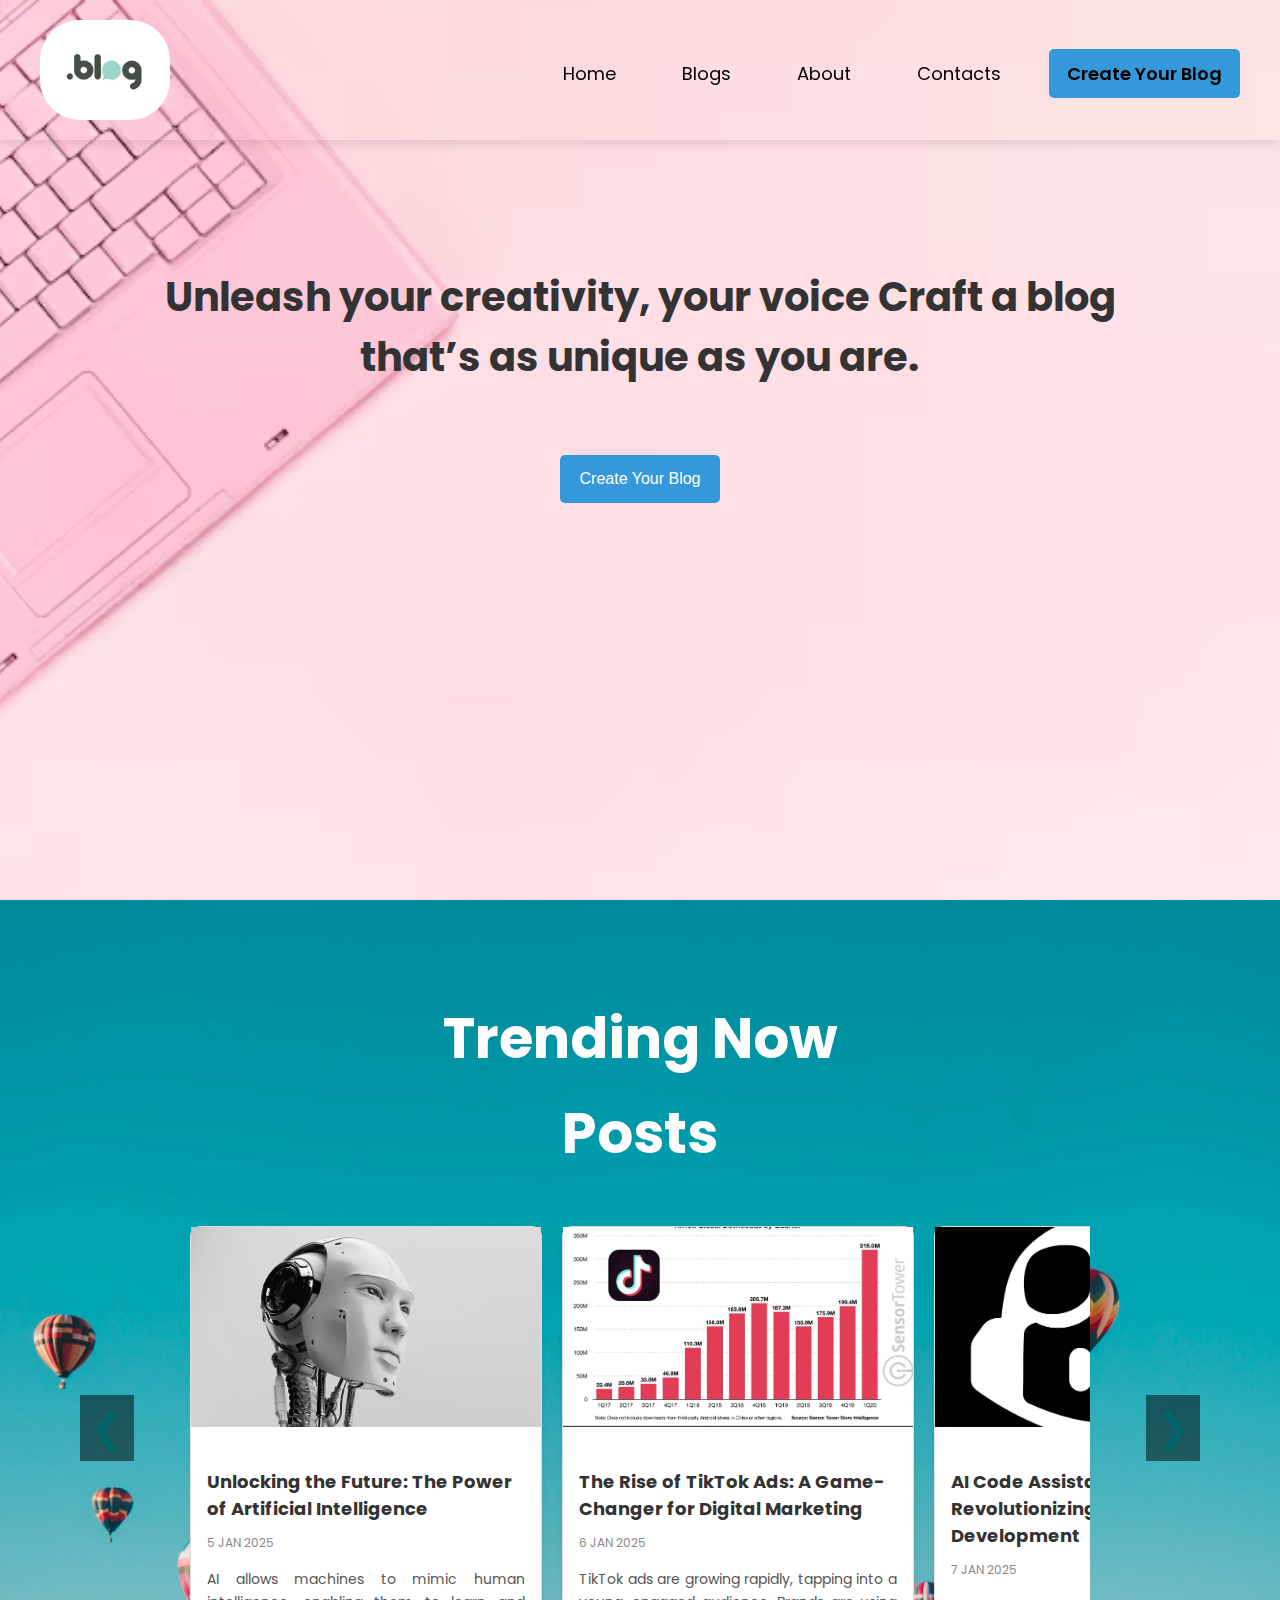
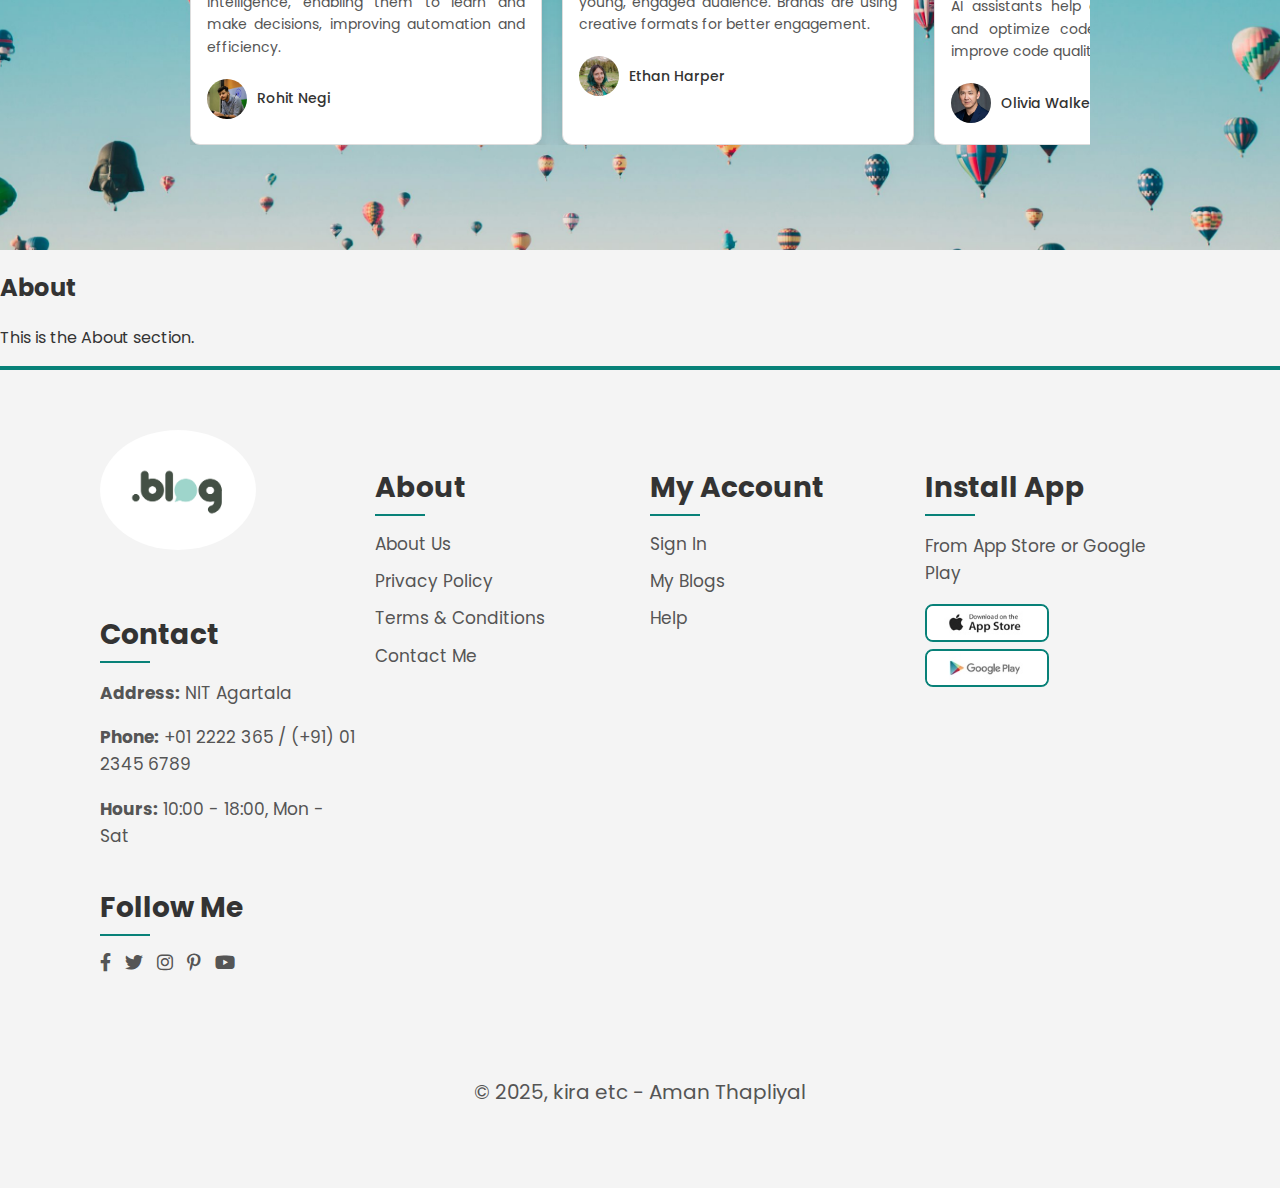
<file: index.html>
<!DOCTYPE html>
<html lang="en">
<head>
    <meta charset="UTF-8">
    <meta name="viewport" content="width=device-width, initial-scale=1.0">
    <title>Devlog</title>
    <link rel="stylesheet" href="style.css">
    <link rel="stylesheet" href="https://cdnjs.cloudflare.com/ajax/libs/font-awesome/5.15.4/css/all.min.css">
    <link rel="stylesheet" href="https://cdnjs.cloudflare.com/ajax/libs/font-awesome/6.0.0-beta3/css/all.min.css" />

    
</head>
<body>
    <div id="top"></div>

    <div id="main">
        <section id="header">
            <div class="container">
                <a href="#" class="logo"><img src="./img/logo3.png" alt="Devlog Logo"></a>
                <nav>
                    <ul id="navbar">
                        <li><a href="#top" class="nav-link">Home</a></li>
                        <li><a href="#blogs" class="nav-link">Blogs</a></li>
                        <li><a href="#about" class="nav-link">About</a></li>
                        <li><a href="#contacts" class="nav-link">Contacts</a></li>
                        <li><a href="create.html" class="btn">Create Your Blog</a></li>
                        <a href="#" id="close"><i class="far fa-times-circle"></i></a>
                    </ul>
                </nav>
            </div>

            <div id="mobile">
                <i id="bar" class="fas fa-bars"></i>
            </div>

        </section>
    
        <section id="second">
            <div class="heading">
                <div id="write">
                    <h1>Unleash your creativity, your voice Craft a blog <br> that’s as unique as you are.</h1>
                </div>
                <div id="button">
                    <a href="create.html"><button>Create Your Blog</button></a>
                </div>
            </div>


        </section>
    </div>



    <section id="blogs">
        <div class="blog-section">
            <h2>Trending Now</h2>

            <div class="post-slider">
                <h2 class="slider-title">Posts</h2>
                <button class="prev">&#10094;</button>

                <div class="post-wrapper">

                    <div class="blog-card">
                        <img src="./img/a1.png" alt="Post Image" class="card-image">
                        <div class="card-content">
                            <h3 class="card-title">Unlocking the Future: The Power of Artificial Intelligence</h3>
                            <p class="card-date">5 JAN 2025</p>
                            <p class="card-description">AI allows machines to mimic human intelligence, enabling them to learn and make decisions, improving automation and efficiency.</p>
                            <div class="card-author">
                                <img src="./img/author1.png" alt="Author Image" class="author-image">
                                <p class="author-name">Rohit Negi</p>
                            </div>
                        </div>
                    </div>
                    <!-- You can add more blog cards here -->
                    <div class="blog-card">
                        <img src="./img/a2.png" alt="Post Image" class="card-image">
                        <div class="card-content">
                            <h3 class="card-title">The Rise of TikTok Ads: A Game-Changer for Digital Marketing</h3>
                            <p class="card-date">6 JAN 2025</p>
                            <p class="card-description">TikTok ads are growing rapidly, tapping into a young, engaged audience. Brands are using creative formats for better engagement.</p>
                            <div class="card-author">
                                <img src="./img/author2.png" alt="Author Image" class="author-image">
                                <p class="author-name">Ethan Harper</p>
                            </div>
                        </div>
                    </div>

                    <div class="blog-card">
                        <img src="./img/a3.png" alt="Post Image" class="card-image">
                        <div class="card-content">
                            <h3 class="card-title">AI Code Assistants: Revolutionizing Software Development</h3>
                            <p class="card-date">7 JAN 2025</p>
                            <p class="card-description">AI assistants help developers write, debug, and optimize code. They save time and improve code quality.</p>
                            <div class="card-author">
                                <img src="./img/author3.png" alt="Author Image" class="author-image">
                                <p class="author-name">Olivia Walker</p>
                            </div>
                        </div>
                    </div>

                    <div class="blog-card">
                        <img src="./img/a4.png" alt="Post Image" class="card-image">
                        <div class="card-content">
                            <h3 class="card-title">CBG Gummies: The New Wellness Trend for Stress Relief</h3>
                            <p class="card-date">8 JAN 2025</p>
                            <p class="card-description">CBG gummies are becoming popular for stress relief and focus. They offer a natural alternative with minimal side effects.</p>
                            <div class="card-author">
                                <img src="./img/author4.png" alt="Author Image" class="author-image">
                                <p class="author-name">Mason Bennett</p>
                            </div>
                        </div>
                    </div>

                    <div class="blog-card">
                        <img src="./img/a5.png" alt="Post Image" class="card-image">
                        <div class="card-content">
                            <h3 class="card-title">Bamboo Pajamas: The Sustainable Fashion Revolution</h3>
                            <p class="card-date">9 JAN 2025</p>
                            <p class="card-description">Bamboo pajamas are soft, breathable, and eco-friendly. They're a sustainable alternative for comfortable sleepwear.</p>
                            <div class="card-author">
                                <img src="./img/auhtor5.png" alt="Author Image" class="author-image">
                                <p class="author-name">Ava Mitchell</p>
                            </div>
                        </div>
                    </div>

                    <div class="blog-card">
                        <img src="./img/a6.png" alt="Post Image" class="card-image">
                        <div class="card-content">
                            <h3 class="card-title">Claude AI: The Future of Conversational AI Technology</h3>
                            <p class="card-date">14 JAN 2025</p>
                            <p class="card-description">Claude AI offers human-like conversations and accurate text generation. It's pushing the boundaries of AI-driven communication.</p>
                            <div class="card-author">
                                <img src="./img/author6.png" alt="Author Image" class="author-image">
                                <p class="author-name">Lucas Carter</p>
                            </div>
                        </div>
                    </div>

                    <button class="next">&#10095;</button>


                </div>
            </div>
        </div>
    </section>
    

    <!-- About Section -->
    <section id="about">
        <h2>About</h2>
        <p>This is the About section.</p>
    </section>

    <!-- Contacts Section -->
    <!-- Contacts Section -->
<section id="contacts">
    <footer class="section-p1">
        <div class="col">
            <img class="logo" src="./img/logo3.png" alt="Footer Logo" id="footerlogo">
            <h4>Contact</h4>
            <p><strong>Address:</strong> NIT Agartala</p>
            <p><strong>Phone:</strong> +01 2222 365 / (+91) 01 2345 6789</p>
            <p><strong>Hours:</strong> 10:00 - 18:00, Mon - Sat</p>
            <div class="follow">
                <h4>Follow Me</h4>
                <div class="icon">
                    <i class="fab fa-facebook-f"></i>
                    <i class="fab fa-twitter"></i>
                    <i class="fab fa-instagram"></i>
                    <i class="fab fa-pinterest-p"></i>
                    <i class="fab fa-youtube"></i>
                </div>
            </div>
        </div>

        <div class="col">
            <h4>About</h4>
            <a href="#">About Us</a>
            <a href="#">Privacy Policy</a>
            <a href="#">Terms & Conditions</a>
            <a href="#">Contact Me</a>
        </div>

        <div class="col">
            <h4>My Account</h4>
            <a href="#">Sign In</a>
            <a href="#">My Blogs</a>
            <a href="#">Help</a>
        </div>

        <div class="col install">
            <h4>Install App</h4>
            <p>From App Store or Google Play</p>
            <div class="row">
                <img src="./img/pay/app.jpg" alt="App Store">
                <img src="./img/pay/play.jpg" alt="Google Play">
            </div>
        </div>

        <div class="copyright">
            <p>&copy; 2025, kira etc - Aman Thapliyal</p>
        </div>
    </footer>
</section>


    


    <script src="first.js"></script>
</body>
</html>
</file>
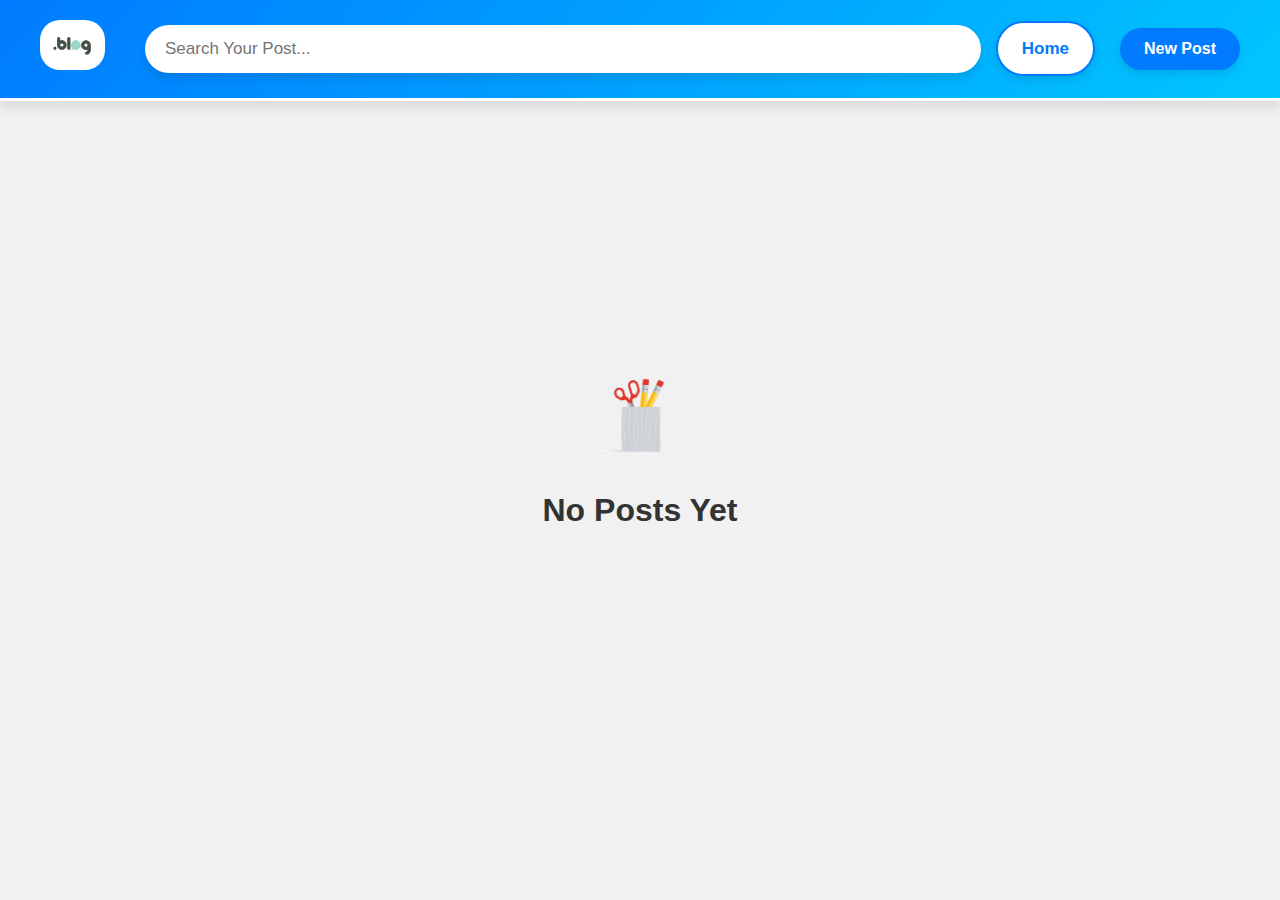
<file: create.html>
<!DOCTYPE html>
<html lang="en">
<head>
    <meta charset="UTF-8">
    <meta name="viewport" content="width=device-width, initial-scale=1.0">
    <title>Devlog: Posts</title>
    <link rel="stylesheet" href="style1.css">
    <link rel="stylesheet" href="https://cdnjs.cloudflare.com/ajax/libs/font-awesome/6.1.1/css/all.min.css"/>
    <link href="https://fonts.googleapis.com/css2?family=Poppins&display=swap"rel="stylesheet"/>
</head>
<body>
    <header class="header">
        <a href="#" class="logo"><img src="./img/logo3.png" alt=""></a>
        <div class="search-bar">
            <input type="text" placeholder="Search Your Post...">
        </div>
        <div class="nav-buttons">
            <a href="index.html" class="home-link">Home</a>
            <button class="new-post">New Post</button>
        </div>
    </header>


        <div class="no-post">
            <img src="./img/nopost.png" alt="">
            <h1>No Posts Yet</h1>
        </div>

        <div class="editor-container hidden">
            <div class="title-section">
                <label for="editor-title">Enter Title:</label>
                <input type="text" id="editor-title" placeholder="Enter the title" />
                <button id="nextStep" onclick="showEditor()">Next</button>
            </div>
        
            <div class="editor-section" style="display: none;">
                <div class="title">
                    <h2 id="display-title"></h2>
                </div>
        
                <div class="editor-toolbar">
                    <!-- Other toolbar buttons -->
        
                    <button id="bold" class="toolbar-button format">
                        <i class="fa-solid fa-bold"></i>
                    </button>
                    <button id="italic" class="toolbar-button format">
                        <i class="fa-solid fa-italic"></i>
                    </button>
                    <button id="underline" class="toolbar-button format">
                        <i class="fa-solid fa-underline"></i>
                    </button>
                    <button id="strikethrough" class="toolbar-button format">
                        <i class="fa-solid fa-strikethrough"></i>
                    </button>
                    <button id="superscript" class="toolbar-button script">
                        <i class="fa-solid fa-superscript"></i>
                    </button>
                    <button id="subscript" class="toolbar-button script">
                        <i class="fa-solid fa-subscript"></i>
                    </button>
                    <button id="insertOrderedList" class="toolbar-button">
                        <i class="fa-solid fa-list-ol"></i>
                    </button>
                    <button id="insertUnorderedList" class="toolbar-button">
                        <i class="fa-solid fa-list"></i>
                    </button>
                    <button id="undo" class="toolbar-button">
                        <i class="fa-solid fa-rotate-left"></i>
                    </button>
                    <button id="redo" class="toolbar-button">
                        <i class="fa-solid fa-rotate-right"></i>
                    </button>
                    <button id="justifyLeft" class="toolbar-button align">
                        <i class="fa-solid fa-align-left"></i>
                    </button>
                    <button id="justifyCenter" class="toolbar-button align">
                        <i class="fa-solid fa-align-center"></i>
                    </button>
                    <button id="justifyRight" class="toolbar-button align">
                        <i class="fa-solid fa-align-right"></i>
                    </button>
                    <button id="justifyFull" class="toolbar-button align">
                        <i class="fa-solid fa-align-justify"></i>
                    </button>
                    <button id="indent" class="toolbar-button spacing">
                        <i class="fa-solid fa-indent"></i>
                    </button>
                    <button id="outdent" class="toolbar-button spacing">
                        <i class="fa-solid fa-outdent"></i>
                    </button>
                    <select id="formatBlock" class="toolbar-button advanced">
                        <option value="H1">H1</option>
                        <option value="H2">H2</option>
                        <option value="H3">H3</option>
                        <option value="H4">H4</option>
                        <option value="H5">H5</option>
                        <option value="H6">H6</option>
                    </select>
                    <select id="fontName" class="toolbar-button advanced"></select>
                    <select id="fontSize" class="toolbar-button advanced"></select>
                    <div class="color-picker">
                        <input type="color" id="foreColor" class="adv-option-button" />
                        <label for="foreColor"><i class="fa-solid fa-palette"></i> Font</label>
                    </div>
                    <div class="color-picker">
                        <input type="color" id="backColor" class="adv-option-button" />
                        <label for="backColor"><i class="fa-solid fa-palette"></i> Highl</label>
                    </div>
                    
                    <!-- Text-to-Speech Button -->
                    <button id="textToSpeech" class="toolbar-button">
                        <i class="fa-solid fa-volume-high"></i> Speak
                    </button>
        

                </div>
        
                <div id="text-input" class="editable-area" contenteditable="true"></div>

                <div class="saveandclear">
                    <button id="save" class="toolbar-button">
                        <i class="fa-solid fa-save"></i> Save
                    </button>

                    <button id="close" class="toolbar-button">
                        <i class="fa-solid fa-xmark"></i> Close
                    </button>
                            
                    <button id="clear" class="toolbar-button">
                        <i class="fa-solid fa-eraser"></i> Clear
                    </button>
                </div>

            </div>
        </div>
        
          
          
        
          
          <script src="second.js"></script>
</body>
</html>
</file>
<file: style.css>
/* Global Styles */
@import url('https://fonts.googleapis.com/css2?family=Karla:ital,wght@0,200..800;1,200..800&display=swap');
@import url('https://fonts.googleapis.com/css2?family=Poppins:wght@300;400;600&display=swap');

html {
    scroll-behavior: smooth;
}

body {
    margin: 0;
    font-family: "Poppins", sans-serif;
    background-color: #f4f4f4;
    color: #333;
    font-optical-sizing: auto;
    font-style: normal;
    transition: background-color 0.3s ease;
}

/* Header Section */
#header {
    padding: 20px 0;
    position: sticky;
    top: 0;
    z-index: 1000;
    width: 100%;
    background: transparent;
    box-shadow: 0 4px 10px rgba(0, 0, 0, 0.1);
    transition: background-color 0.3s ease;
    height: 100px;
}

.container {
    max-width: 1200px;
    margin: auto;
    display: flex;
    justify-content: space-between;
    align-items: center;
    padding: 0 20px;
}

/* Logo */
.logo img {
    height: 100px;
    border-radius: 40px;
    transition: transform 0.3s ease;
}

.logo img:hover {
    transform: scale(1.1);
}

/* Navbar */
#navbar {
    list-style: none;
    display: flex;
    gap: 30px;
    margin: 0;
    padding: 0;
}

#navbar.active {
    right: 0; /* Slide the navbar into view */
}

#navbar li {
    display: inline-block;
}

#navbar a {
    text-decoration: none;
    color: black;
    font-size: 18px;
    padding: 12px 18px;
    border-radius: 5px;
    transition: background-color 0.3s ease, color 0.3s ease, transform 0.3s ease;
}

#navbar a:hover {
    background-color: #64748b;
    color: #f1f5f9;
    transform: scale(1.1);
}

/* Button Link */
.btn {
    padding: 15px 40px;
    border: none;
    outline: none;
    color: #fff;
    cursor: pointer;
    position: relative;
    border-radius: 12px;
    z-index: 0;
    font-size: 16px;
    font-weight: 600;
    background-color: #3498db;
}


.heading {
    display: flex;
    justify-content: center;
    align-items: center;
    flex-direction: column;
    text-align: center;
    padding: 100px;
}

.heading #write h1 {
    font-size: 40px;
    margin-bottom: 20px;
}

.heading #button button {
    margin-top: 3rem;
    padding: 15px 20px;
    font-size: 16px;
    border: none;
    border-radius: 5px;
    background-color: #3498db;
    color: #fff;
    cursor: pointer;
    transition: background-color 0.3s ease, transform 0.3s ease;
}

.heading #button button:hover {
    background-color: #2980b9;
    transform: scale(1.05);
}

.nav-link.active {
    color: #007BFF;
    font-weight: bold;
    text-decoration: underline;
}

#second {
    height: calc(100vh - 140px);
    width: 100vw;
    background-size: cover;
    background-repeat: no-repeat;
    background-position: center;
}

#main {
    transition: background-image 1s ease-in-out;
}

.blog-section {
    background-image: url("./img/a1back.png");
    background-size: cover;
    background-repeat: no-repeat;
    background-position: center;
    height: 100vh;
    padding-top: 50px;
}

.blog-section h2 {
    text-align: center;
    font-size: 3.5rem;
    font-weight: 700;
    color: #fff;
    margin-bottom: 30px;
}

.post-slider {
    position: relative;
    width: 90%;
    margin: 0 auto;
}

.post-slider .next, .post-slider .prev {
    position: absolute;
    top: 50%;
    font-size: 2.5rem;
    color: #006669;
    cursor: pointer;
    transform: translateY(-50%);
}

.post-slider {
    position: relative;
    width: 100%;
    overflow: hidden;
}

.post-wrapper {
    display: flex;
    transition: transform 0.5s ease-in-out;
}

.prev, .next {
    position: absolute;
    top: 50%;
    transform: translateY(-50%);
    background-color: rgba(0, 0, 0, 0.5);
    color: white;
    border: none;
    padding: 10px;
    cursor: pointer;
}

.next {
    right: 80px;
}

.prev {
    left: 80px;
}

.slider-title {
    text-align: center;
    font-size: 2rem;
    font-weight: 600;
    margin-top: -20px;
    color: #fff;
}

.post-slider {
    display: flex;
    justify-content: center;
    align-items: center;
    flex-direction: column;
}

.post-wrapper {
    margin-top: 20px;
    display: flex;
    gap: 20px;
    overflow-x: scroll;
    width: 900px;
}

.post-wrapper::-webkit-scrollbar {
    display: none;
}

.blog-card {
    min-width: 350px;
    border: 1px solid #ddd;
    display: inline-block;
    border-radius: 10px;
    box-shadow: 0 10px 15px rgba(0, 0, 0, 0.1);
    transition: transform 0.3s ease;
    background-color: #fff;
}

.blog-card:hover {
    transform: translateY(-8px);
}

.card-image {
    width: 100%;
    height: 200px;
    object-fit: cover;
}

.card-content {
    padding: 16px;
}

.card-category {
    font-size: 14px;
    color: #ff6347;
    font-weight: 600;
    margin-bottom: 8px;
    text-transform: uppercase;
}

.card-title {
    font-size: 18px;
    font-weight: bold;
    color: #333;
    margin-bottom: 12px;
}

.card-date {
    font-size: 12px;
    color: #888;
    margin-bottom: 16px;
}

.card-description {
    font-size: 14px;
    color: #555;
    margin-bottom: 16px;
    line-height: 1.6;
    text-align: justify;
}

.card-author {
    display: flex;
    align-items: center;
    gap: 10px;
}

.author-image {
    width: 40px;
    height: 40px;
    border-radius: 50%;
    object-fit: cover;
}

.author-name {
    font-size: 14px;
    color: #333;
    font-weight: 500;
}
.section-p1 {
    padding: 60px 100px;
    background: #f4f4f4;
}

footer {
    display: flex;
    flex-wrap: wrap;
    justify-content: space-between;
    gap: 20px;
    background-color: #333; /* Dark gray background */
    color: #fff; /* White text for contrast */
    padding: 40px 80px;
    border-top: 4px solid #088178; /* Optional: Add a stylish top border */

}


footer .col {
    flex: 1;
    min-width: 220px;
    margin-bottom: 30px;
    transition: transform 0.3s ease;
}

footer .col:hover {
    transform: translateY(-5px);
}

footer .logo {
    margin-bottom: 20px;
}

footer h4 {
    font-size: 28px;
    color: #333;
    margin-bottom: 15px;
    position: relative;
}

footer h4::after {
    content: "";
    display: block;
    width: 50px;
    height: 2px;
    background: #088178;
    margin-top: 5px;
}

footer p,
footer a {
    font-size: 17px;
    line-height: 1.6;
    color: #555;
}

footer a {
    text-decoration: none;
    margin-bottom: 10px;
    display: block;
    transition: color 0.3s ease;
}

footer a:hover {
    color: #088178;
}

footer .follow {
    margin-top: 20px;
}

footer .follow i {
    color: #555;
    font-size: 18px;
    margin-right: 10px;
    cursor: pointer;
    transition: color 0.3s ease, transform 0.3s ease;
}

footer .follow i:hover {
    color: #088178;
    transform: scale(1.2);
}

footer .install .row img {
    border: 2px solid #088178;
    border-radius: 8px;
    width: 120px;
    margin-right: 10px;
    transition: transform 0.3s ease;
}

footer .install img:hover {
    transform: scale(1.05);
}

footer .copyright {
    width: 100%;
    text-align: center;
    margin-top: 30px;
    color: #777;
    font-size: 20px;
}

#footerlogo {
    height: 120px;
    border-radius: 50%;
    transition: transform 0.3s ease, box-shadow 0.3s ease;
}

#footerlogo:hover {
    transform: scale(1.1);
    box-shadow: 0px 4px 15px rgba(0, 0, 0, 0.2);
}

footer .copyright p{
    font-size: 20px;

}

#mobile {
    display: none;
    align-items: center;
}

#close {
    display: none;
}

@media (max-width: 872px) {
    #mobile {
        display: flex;
        justify-content: end;
        padding-right: 20px;
        font-size: 35px; 
        cursor: pointer;
        position: absolute;
        top: 50px;
        right: 20px;
        color: black; /* Bright red color for high visibility */
    }
    #navbar{
        display: flex;
        flex-direction: column;
        align-items: flex-start;
        justify-content: flex-start;
        position: fixed;
        top: 0;
        right: -300px;
        width: 300px;
        height: 100vh;
        background-color: #E3E6F3;
        box-shadow: 0px 40px 60px rgba(0,0,0,0.1);
        padding: 80px 0 0 10px;
        transition: 0.3s;

    }

    #navbar.active{
        right: 0;
    }
    #close{
        display: initial;
        position: absolute;
        top: 20px;
        left: 10px;
        color: #222;
        font-size: 24px;
    }

    #close .far{
        font-size: 24px;
    }
}

/* Responsive Styles */
@media (max-width: 1200px) {
    .container {
        padding: 0 15px;
    }

    .post-wrapper {
        width: 100%;
    }
}

@media (max-width: 992px) {
    .heading {
        padding: 80px 20px;
    }

    .heading #write h1 {
        font-size: 35px;
    }

    .heading #button button {
        padding: 12px 18px;
        font-size: 14px;
    }

    .blog-section h2 {
        font-size: 3rem;
    }

    .slider-title {
        font-size: 1.8rem;
    }

    .post-wrapper {
        gap: 15px;
    }

    .blog-card {
        min-width: 300px;
    }
}

@media (max-width: 768px) {
    #navbar {
        flex-direction: column;
        gap: 15px;
    }

    .heading {
        padding: 60px 15px;
    }

    .heading #write h1 {
        font-size: 30px;
    }

    .heading #button button {
        padding: 10px 15px;
        font-size: 12px;
    }

    .blog-section h2 {
        font-size: 2.5rem;
    }

    .slider-title {
        font-size: 1.5rem;
    }

    .post-wrapper {
        gap: 10px;
    }

    .blog-card {
        min-width: 250px;
    }
}

@media (max-width: 576px) {
    .heading {
        padding: 40px 10px;
    }

    .heading #write h1 {
        font-size: 25px;
    }

    .heading #button button {
        padding: 8px 12px;
        font-size: 10px;
    }

    .blog-section h2 {
        font-size: 2rem;
    }

    .slider-title {
        margin-top: 10px;
        font-size: 1rem;
    }

    .post-wrapper {
        gap: 5px;
    }

    .blog-card {
        min-width: 200px;
        height: auto;
        padding: 10px;
        display: flex;
        flex-direction: column;
        justify-content: space-between;
    }

    .card-image {
        height: 100px;
    }

    .card-content {
        padding: 8px;
    }

    .card-title {
        font-size: 14px;
    }

    .card-description {
        font-size: 12px;
    }

    .card-author {
        font-size: 12px;
    }

    .author-image {
        width: 30px;
        height: 30px;
    }

    #mobile {
        display: flex;
        align-items: center;
    }


}
</file>
<file: style1.css>
body {
    margin: 0;
    font-family: 'Segoe UI', Tahoma, Geneva, Verdana, sans-serif;
    background-color: #f1f1f1;
    color: #333;
    line-height: 1.6;
    height: 100vh;
}

.header {
    display: flex;
    align-items: center;
    justify-content: space-between;
    background: linear-gradient(135deg, #007bff, #00c6ff);
    padding: 20px 40px;
    box-shadow: 0 6px 12px rgba(0, 0, 0, 0.1);
    border-bottom: 3px solid #ffffff;
}

.logo img {
    height: 50px; /* Adjust the height of the logo */
    width: auto;
    transition: transform 0.3s ease;
    border-radius: 20px;
}

.logo:hover img {
    transform: scale(1.1);
}

.search-bar {
    flex: 1;
    margin: 0 40px;
}

.search-bar input {
    width: 100%;
    padding: 14px 20px;
    border: none;
    border-radius: 50px;
    font-size: 17px;
    color: #333;
    background-color: #fff;
    box-shadow: 0 6px 10px rgba(0, 0, 0, 0.1);
    transition: all 0.3s ease;
}

.search-bar input:focus {
    box-shadow: 0 8px 15px rgba(0, 0, 0, 0.15);
    border: 2px solid #00c6ff;
    outline: none;
}

.nav-buttons {
    display: flex;
    align-items: center;
    gap: 25px;
}

.nav-buttons a {
    text-decoration: none;
    padding: 12px 24px;
    border-radius: 50px;
    background-color: #fff;
    color: #007bff;
    font-size: 17px;
    font-weight: 600;
    transition: background-color 0.3s, transform 0.3s, box-shadow 0.3s;
    border: 2px solid #007bff;
    box-shadow: 0 4px 8px rgba(0, 0, 0, 0.1);
}

.nav-buttons a:hover {
    background-color: #007bff;
    color: white;
    transform: translateY(-4px);
    box-shadow: 0 6px 12px rgba(0, 0, 0, 0.15);
}

.home-link {
    background-color: transparent;
    color: #fff;
    border: 2px solid #fff;
    margin-left: 15px;
}

.home-link:hover {
    background-color: #fff;
    color: #007bff;
    transform: translateY(-3px);
}

.new-post {
    padding: 12px 24px;
    font-size: 16px;
    font-weight: 600;
    color: white;
    background-color: #007bff;
    border: none;
    border-radius: 50px;
    cursor: pointer;
    transition: background-color 0.3s, transform 0.3s, box-shadow 0.3s;
    box-shadow: 0 4px 8px rgba(0, 0, 0, 0.1);
}

.new-post:hover {
    background-color: #005bb5;
    transform: translateY(-4px);
    box-shadow: 0 6px 12px rgba(0, 0, 0, 0.15);
}

.no-post {
    display: flex;
    flex-direction: column;
    justify-content: center;
    align-items: center;
    height: 80vh;
    text-align: center;
}

.no-post img {
    height: 100px;
    width: auto;
}


/* text editor */
/* Editor container */
.editor-container {
    width: 100%;
    max-width: 1000px;
    margin: 30px auto;
    padding: 30px;
    background: linear-gradient(135deg, #f9f9f9, #eef2f3);
    border-radius: 12px;
    box-shadow: 0 12px 30px rgba(0, 0, 0, 0.1);
    position: absolute;
    top: 50%;
    left: 50%;
    transform: translate(-50%, -50%);
}
  
/* Toolbar styling */
.editor-toolbar {
    display: grid;
    grid-template-columns: repeat(auto-fill, minmax(50px, 1fr));
    gap: 15px;
    margin-bottom: 25px;
    align-items: center;
    justify-items: center;
}
  
.toolbar-button {
    background: #fff;
    border: 2px solid #ddd;
    border-radius: 8px;
    padding: 12px;
    display: flex;
    justify-content: center;
    align-items: center;
    cursor: pointer;
    font-size: 18px;
    transition: all 0.3s ease;
    box-shadow: 0 4px 8px rgba(0, 0, 0, 0.1);
}
  
.toolbar-button:hover {
    background: #f0f8ff;
    border-color: #007bff;
    box-shadow: 0 6px 12px rgba(0, 0, 0, 0.1);
}
  
.toolbar-button:active {
    background: #cce7ff;
    box-shadow: 0 6px 12px rgba(0, 0, 0, 0.2);
}
  
.color-picker {
    display: flex;
    flex-direction: column;
    align-items: center;
}
  
.color-picker input {
    margin: 5px 0;
    border-radius: 8px;
}
  
.color-picker label {
    font-size: 14px;
    color: #666;
}
  
/* Select dropdown styling */
.advanced {
    width: 100%;
    padding: 10px;
    border-radius: 8px;
    background: #fff;
    border: 2px solid #ddd;
    font-size: 14px;
    transition: background 0.3s ease;
}
  
.advanced:hover {
    background: #f0f8ff;
    border-color: #007bff;
}
  
/* Editable text area */
.editable-area {
    min-height: 350px;
    padding: 25px;
    border: 2px solid #ddd;
    border-radius: 10px;
    background-color: #ffffff;
    font-family: 'Arial', sans-serif;
    font-size: 16px;
    color: #333;
    transition: border-color 0.3s ease;
}
  
.editable-area:focus {
    border-color: #007bff;
}
  
.editable-area:empty:before {
    content: 'Start typing here...';
    color: #bbb;
    font-style: italic;
}

#textToSpeech{
    margin-left: 30px;
    margin-bottom: 25px;
}
  

/* Title Input Section */
.title-section {
    text-align: center;
    margin-bottom: 20px;
  }
  
  .title-section label {
    font-size: 18px;
    font-weight: bold;
    margin-right: 10px;
  }
  
  .title-section input {
    padding: 8px;
    font-size: 16px;
    width: 60%;
    margin-right: 10px;
    border: 1px solid #ccc;
    border-radius: 4px;
  }
  
  .title-section button {
    padding: 8px 16px;
    font-size: 16px;
    background-color: #4CAF50;
    color: white;
    border: none;
    border-radius: 4px;
    cursor: pointer;
  }
  
  .title-section button:hover {
    background-color: #45a049;
  }
  
  /* Text Editor Section (Initially Hidden) */
  .editor-section {
    display: none;
  }
  
  .editor-section .title {
    text-align: center;
    margin-bottom: 20px;
  }
  
  .editor-section .title h2 {
    font-size: 24px;
    color: #333;
  }

  .saveandclear{
    display: flex;
    justify-content: space-between;
  }
  
  #save{
    background-color: #45a049;
  }

  #clear{
    background-color: #f44336;
  }

  #close{
    background-color: gray;
  }

  .hidden{
    display: none;
  }

  .post {
    border: 1px solid #ddd;
    padding: 15px;
    margin: 15px 0;
    background-color: #f9f9f9;
}

.post h3 {
    margin-bottom: 10px;
    color: #333;
}

.post div {
    color: #555;
    line-height: 1.5;
}


@media (max-width: 768px) {
    .header {
        flex-direction: column;
        align-items: flex-start;
        padding: 20px;
    }

    .search-bar {
        margin: 20px 0;
    }

    .nav-buttons {
        gap: 20px;
        flex-direction: column;
    }
}
</file>
